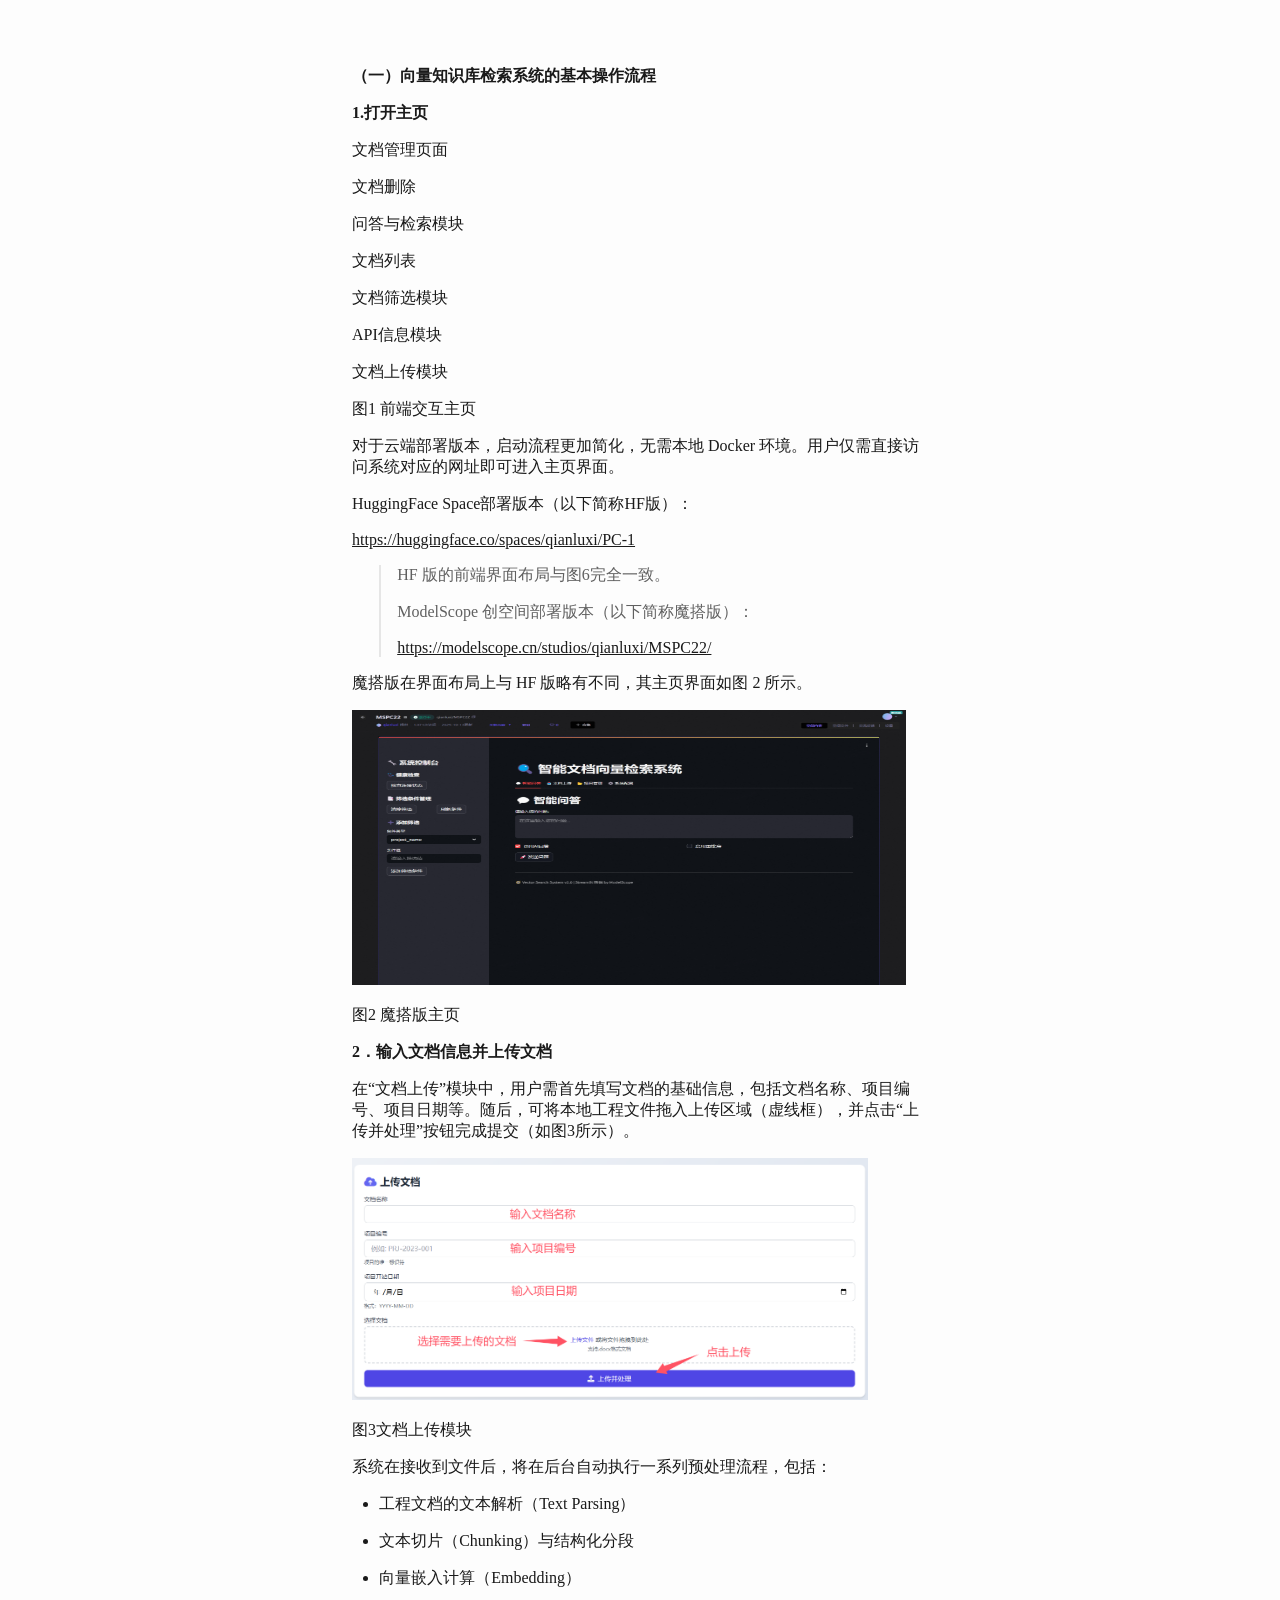
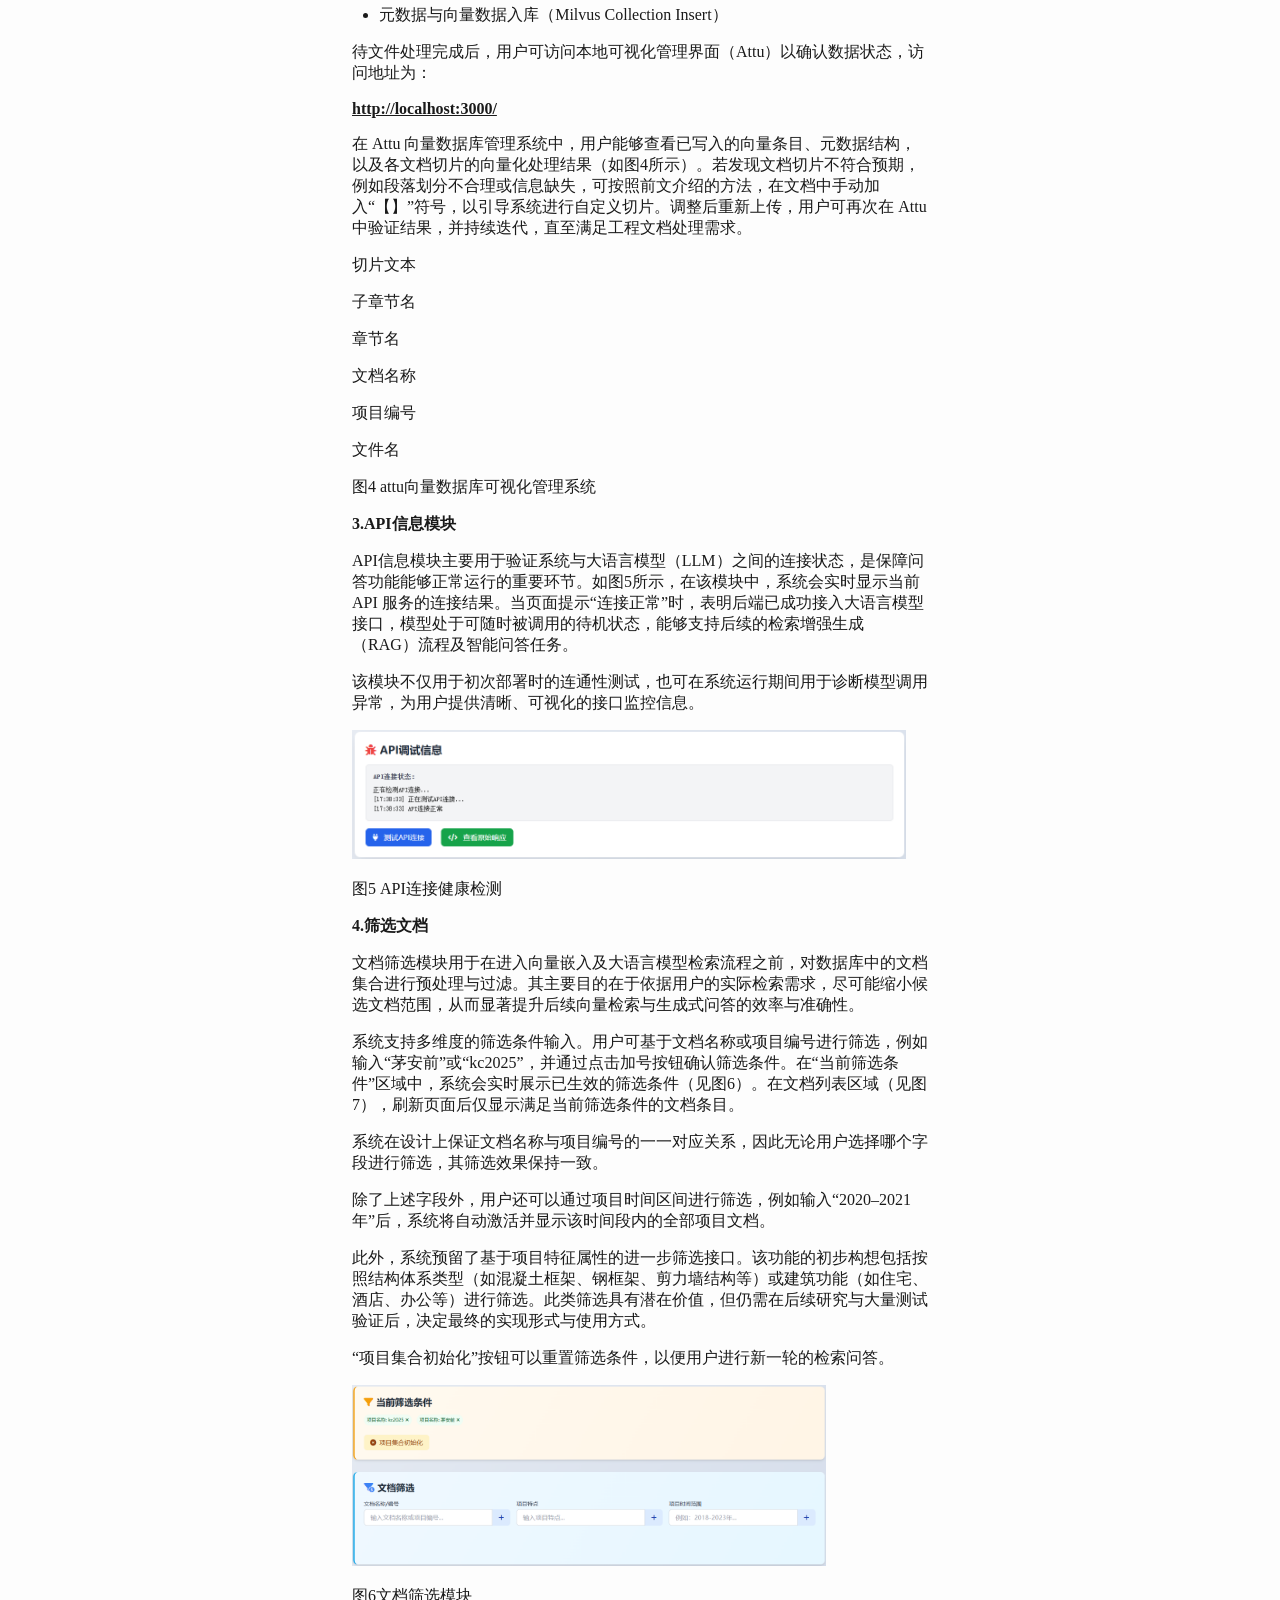
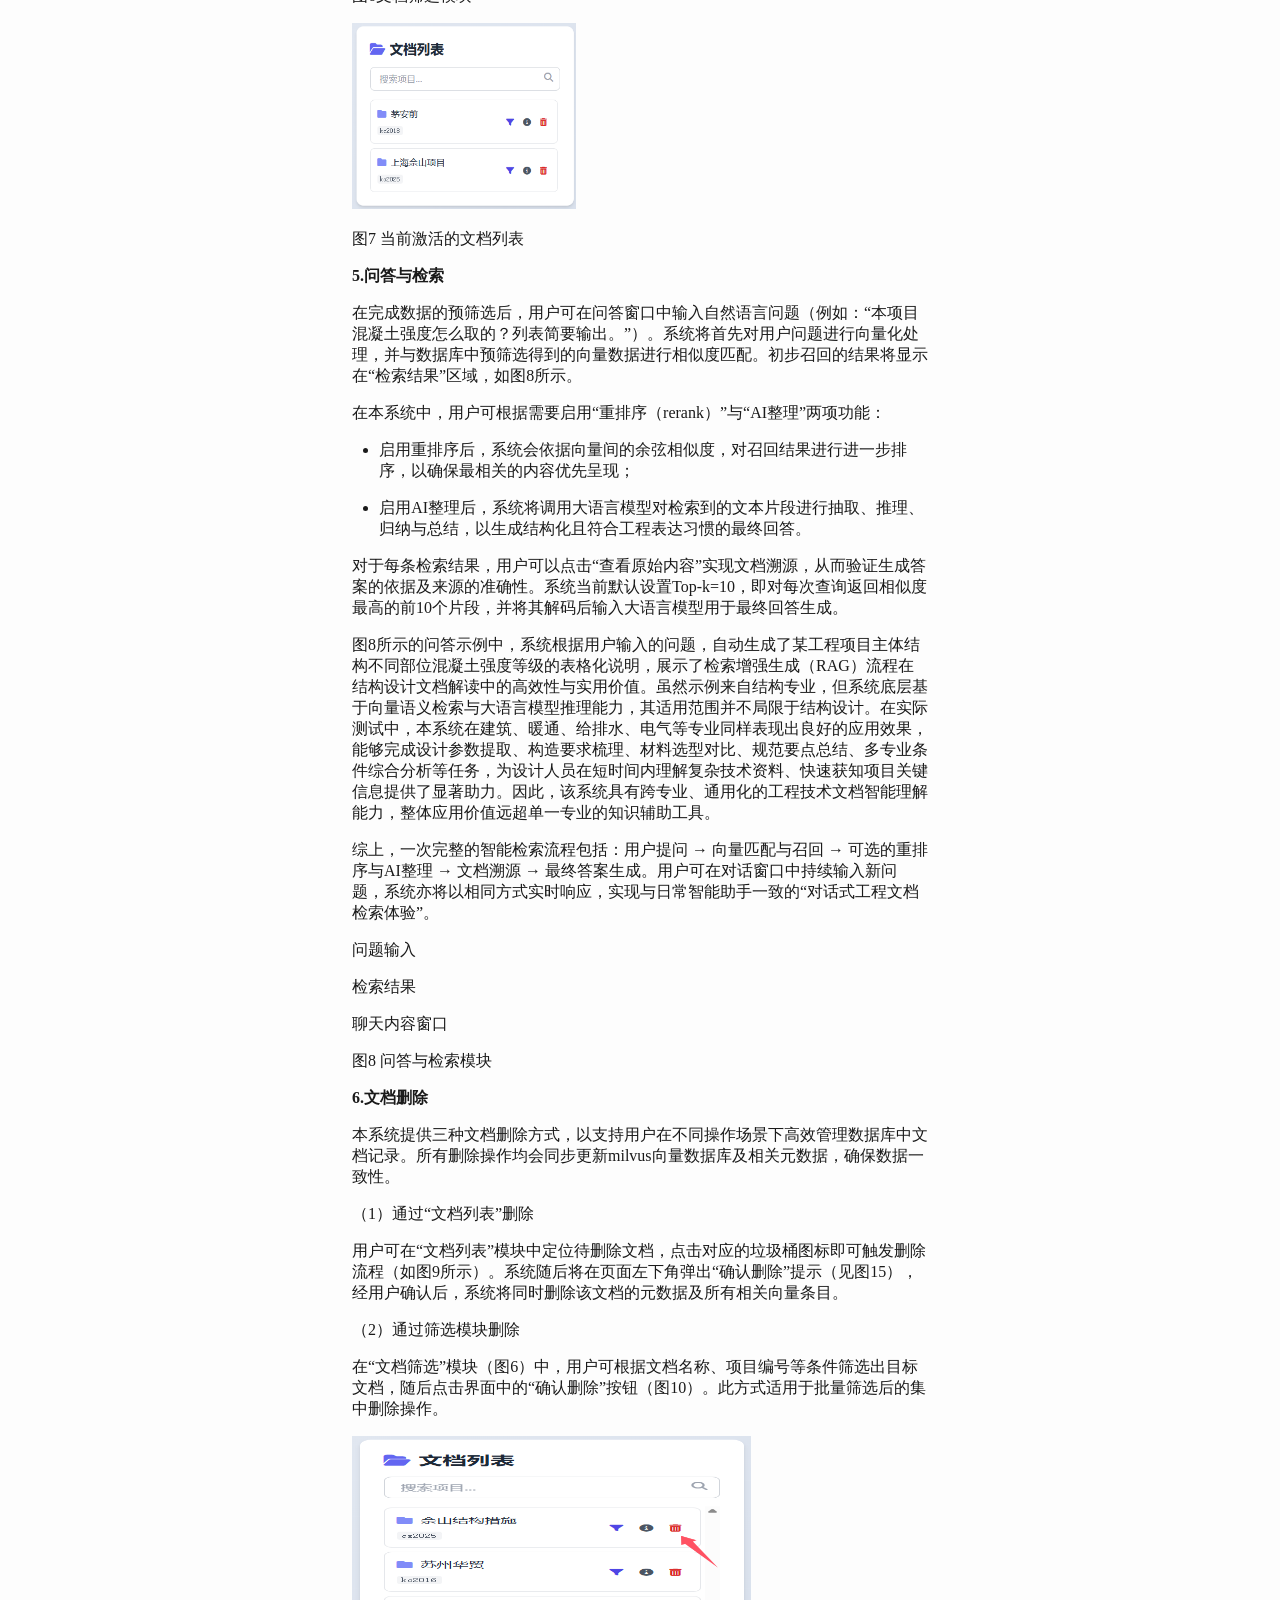
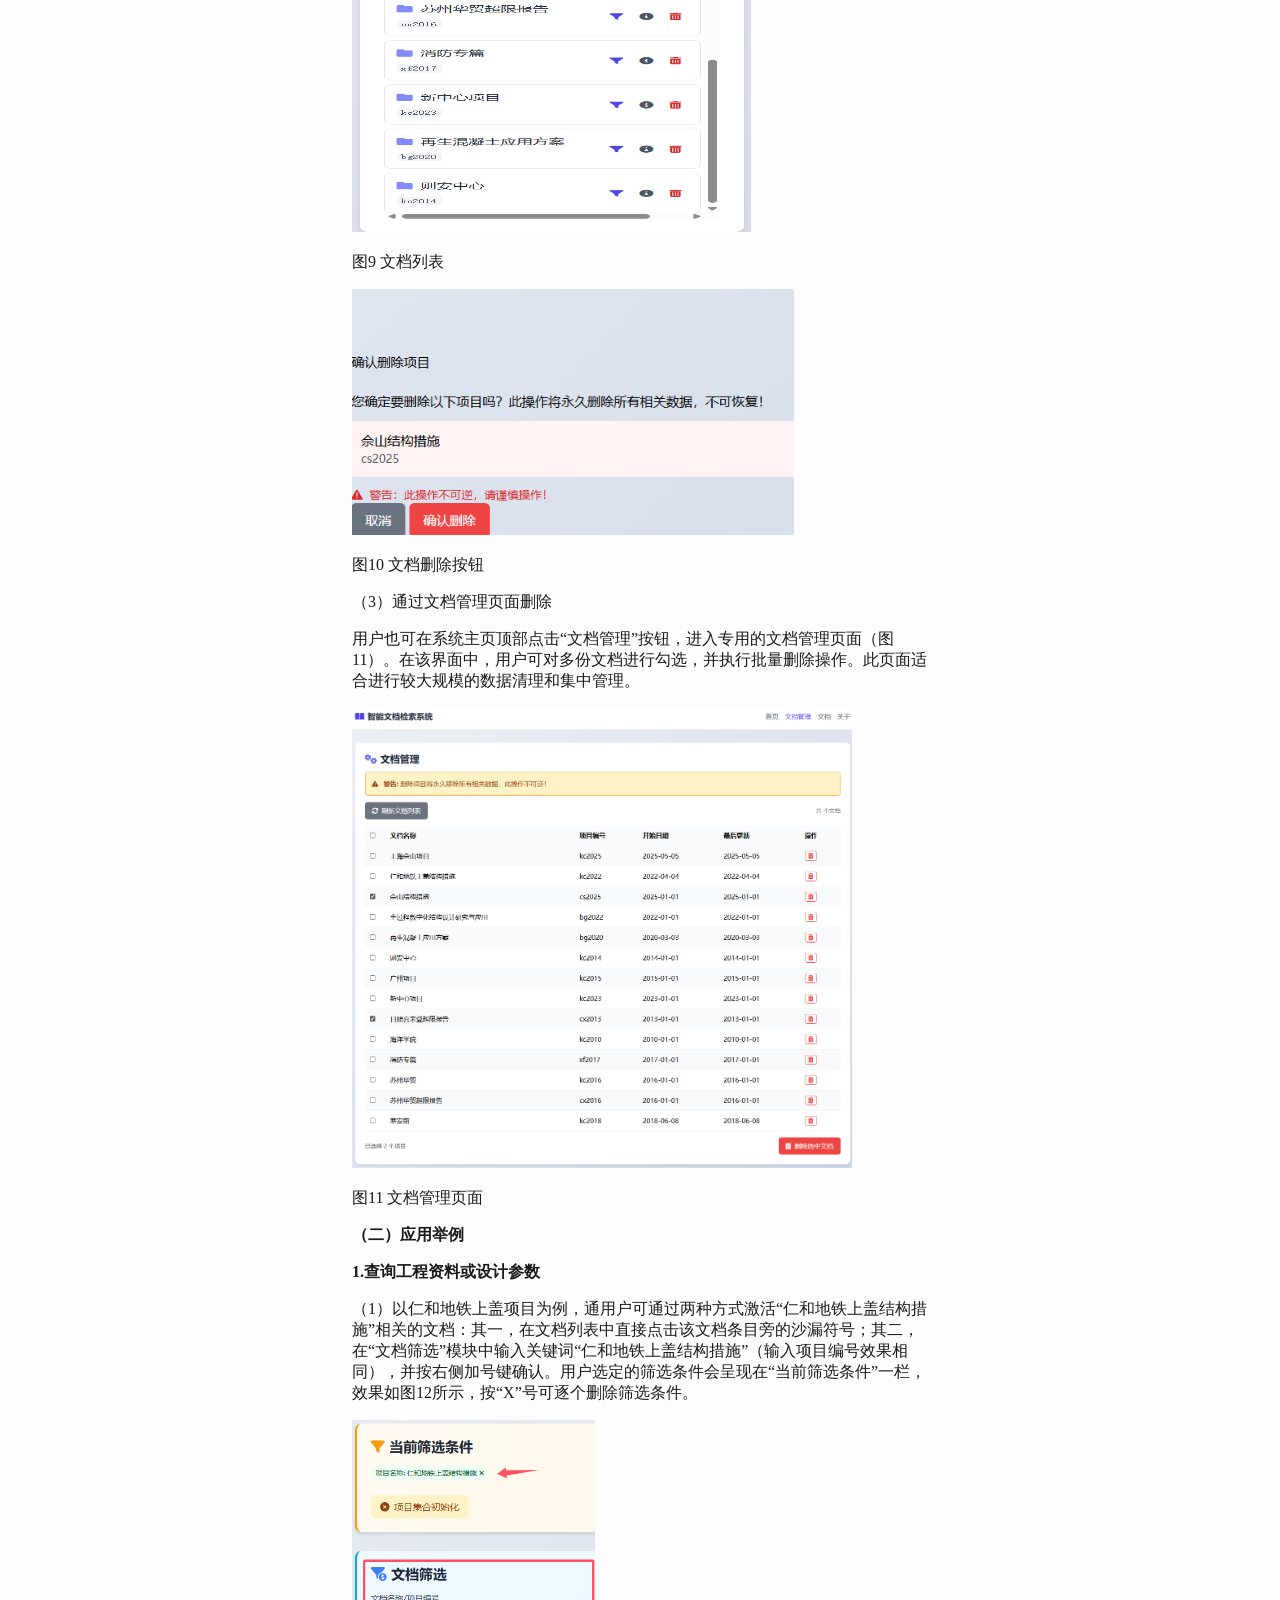
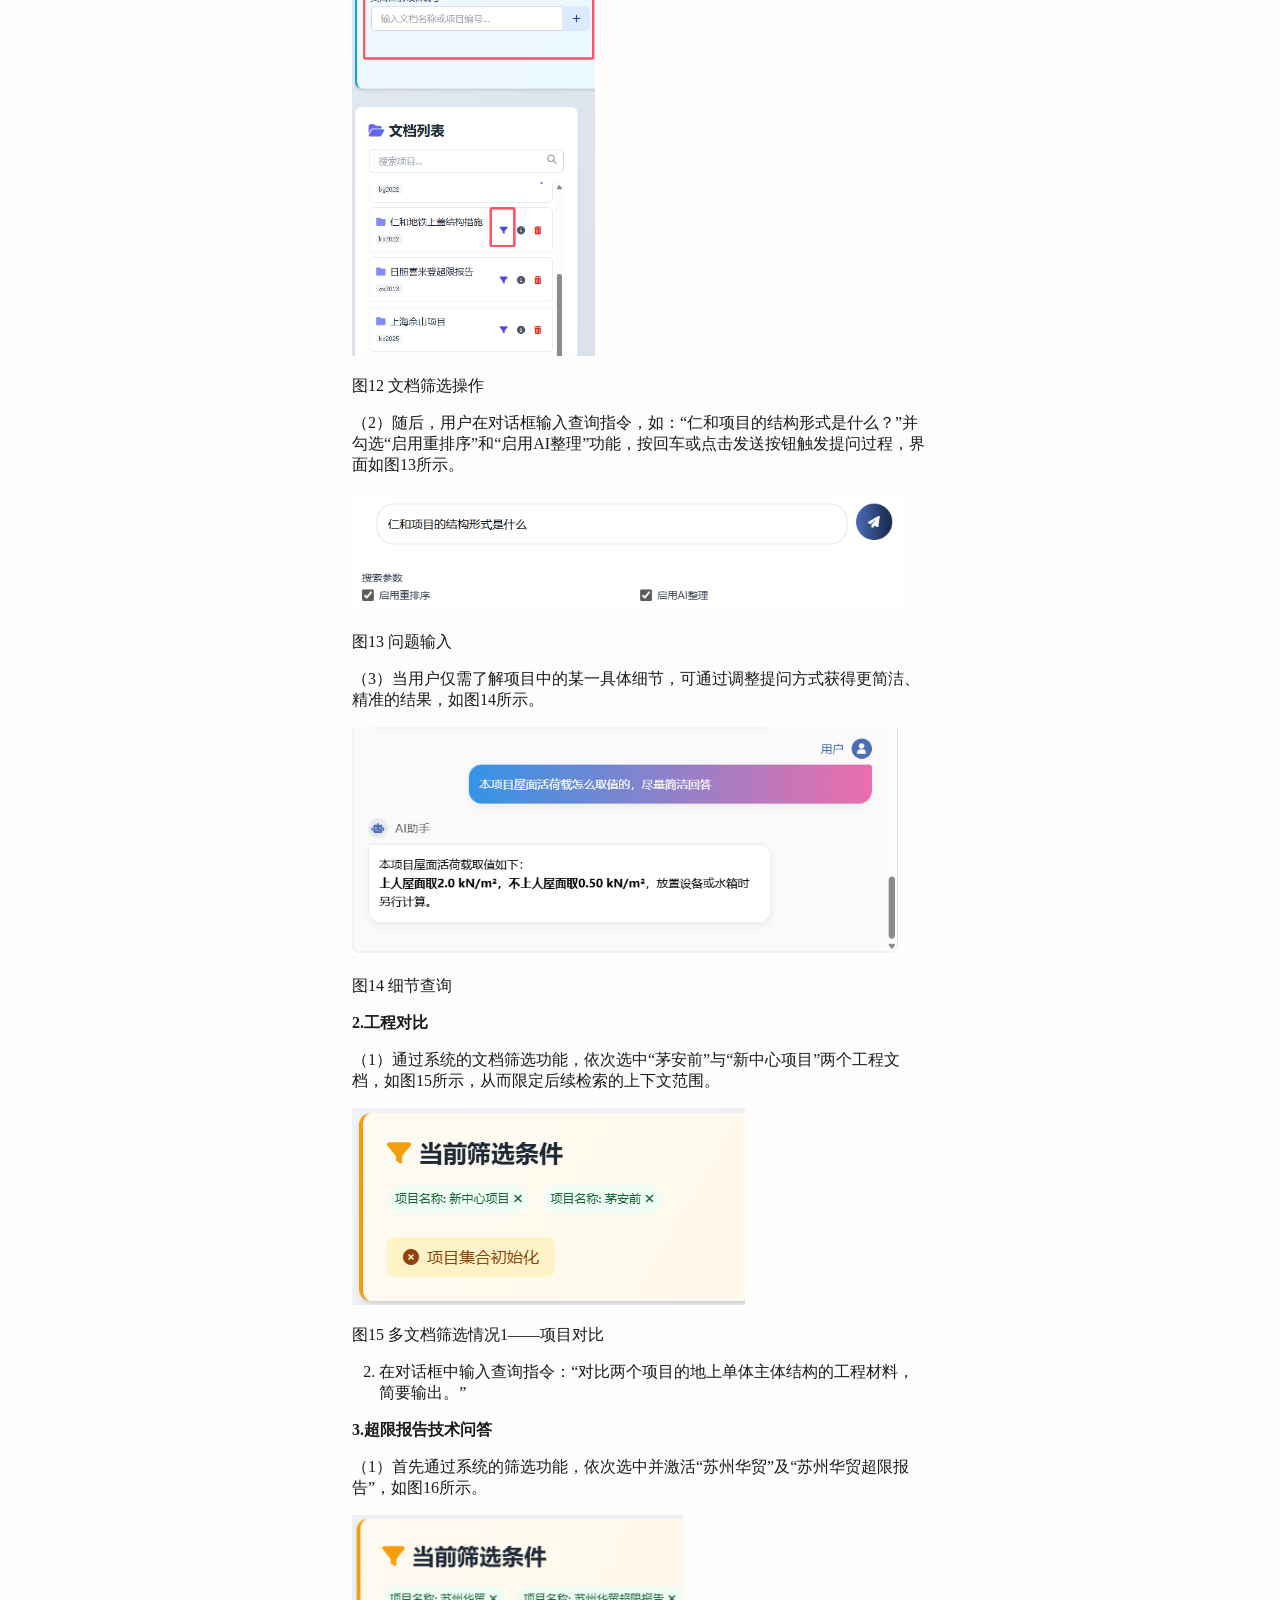
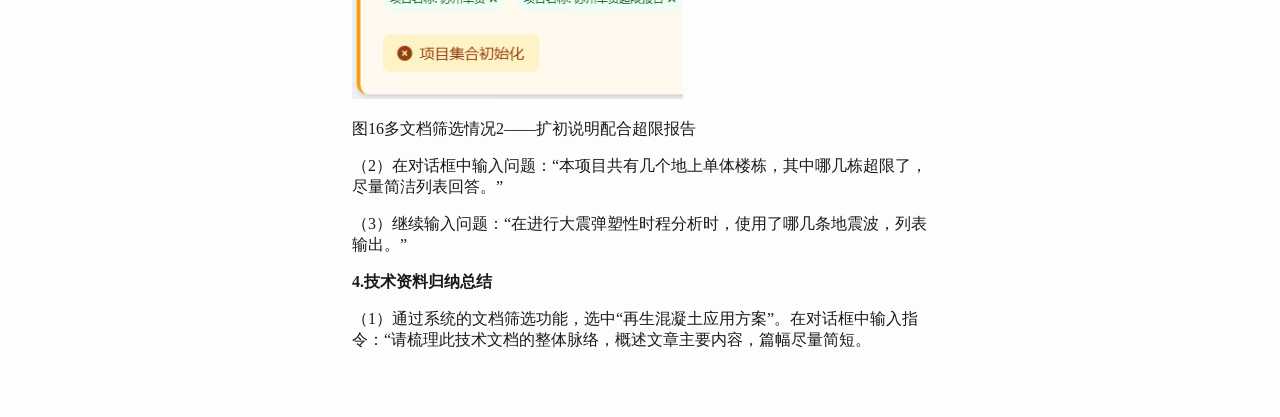
<file: static/usage/usage.html>
<!DOCTYPE html>
<html xmlns="http://www.w3.org/1999/xhtml" lang="" xml:lang="">
<head>
  <meta charset="utf-8" />
  <meta name="generator" content="pandoc" />
  <meta name="viewport" content="width=device-width, initial-scale=1.0, user-scalable=yes" />
  <title>使用说明</title>
  <style>
    /* Default styles provided by pandoc.
    ** See https://pandoc.org/MANUAL.html#variables-for-html for config info.
    */
    html {
      color: #1a1a1a;
      background-color: #fdfdfd;
    }
    body {
      margin: 0 auto;
      max-width: 36em;
      padding-left: 50px;
      padding-right: 50px;
      padding-top: 50px;
      padding-bottom: 50px;
      hyphens: auto;
      overflow-wrap: break-word;
      text-rendering: optimizeLegibility;
      font-kerning: normal;
    }
    @media (max-width: 600px) {
      body {
        font-size: 0.9em;
        padding: 12px;
      }
      h1 {
        font-size: 1.8em;
      }
    }
    @media print {
      html {
        background-color: white;
      }
      body {
        background-color: transparent;
        color: black;
        font-size: 12pt;
      }
      p, h2, h3 {
        orphans: 3;
        widows: 3;
      }
      h2, h3, h4 {
        page-break-after: avoid;
      }
    }
    p {
      margin: 1em 0;
    }
    a {
      color: #1a1a1a;
    }
    a:visited {
      color: #1a1a1a;
    }
    img {
      max-width: 100%;
    }
    svg {
      height: auto;
      max-width: 100%;
    }
    h1, h2, h3, h4, h5, h6 {
      margin-top: 1.4em;
    }
    h5, h6 {
      font-size: 1em;
      font-style: italic;
    }
    h6 {
      font-weight: normal;
    }
    ol, ul {
      padding-left: 1.7em;
      margin-top: 1em;
    }
    li > ol, li > ul {
      margin-top: 0;
    }
    blockquote {
      margin: 1em 0 1em 1.7em;
      padding-left: 1em;
      border-left: 2px solid #e6e6e6;
      color: #606060;
    }
    code {
      font-family: Menlo, Monaco, Consolas, 'Lucida Console', monospace;
      font-size: 85%;
      margin: 0;
      hyphens: manual;
    }
    pre {
      margin: 1em 0;
      overflow: auto;
    }
    pre code {
      padding: 0;
      overflow: visible;
      overflow-wrap: normal;
    }
    .sourceCode {
     background-color: transparent;
     overflow: visible;
    }
    hr {
      border: none;
      border-top: 1px solid #1a1a1a;
      height: 1px;
      margin: 1em 0;
    }
    table {
      margin: 1em 0;
      border-collapse: collapse;
      width: 100%;
      overflow-x: auto;
      display: block;
      font-variant-numeric: lining-nums tabular-nums;
    }
    table caption {
      margin-bottom: 0.75em;
    }
    tbody {
      margin-top: 0.5em;
      border-top: 1px solid #1a1a1a;
      border-bottom: 1px solid #1a1a1a;
    }
    th {
      border-top: 1px solid #1a1a1a;
      padding: 0.25em 0.5em 0.25em 0.5em;
    }
    td {
      padding: 0.125em 0.5em 0.25em 0.5em;
    }
    header {
      margin-bottom: 4em;
      text-align: center;
    }
    #TOC li {
      list-style: none;
    }
    #TOC ul {
      padding-left: 1.3em;
    }
    #TOC > ul {
      padding-left: 0;
    }
    #TOC a:not(:hover) {
      text-decoration: none;
    }
    code{white-space: pre-wrap;}
    span.smallcaps{font-variant: small-caps;}
    div.columns{display: flex; gap: min(4vw, 1.5em);}
    div.column{flex: auto; overflow-x: auto;}
    div.hanging-indent{margin-left: 1.5em; text-indent: -1.5em;}
    /* The extra [class] is a hack that increases specificity enough to
       override a similar rule in reveal.js */
    ul.task-list[class]{list-style: none;}
    ul.task-list li input[type="checkbox"] {
      font-size: inherit;
      width: 0.8em;
      margin: 0 0.8em 0.2em -1.6em;
      vertical-align: middle;
    }
    .display.math{display: block; text-align: center; margin: 0.5rem auto;}
  </style>
</head>
<body>
<p><strong>（一）向量知识库检索系统的基本操作流程</strong></p>
<p><strong>1.打开主页</strong></p>
<p>文档管理页面</p>
<p>文档删除</p>
<p>问答与检索模块</p>
<p>文档列表</p>
<p>文档筛选模块</p>
<p>API信息模块</p>
<p>文档上传模块</p>
<p>图1 前端交互主页</p>
<p>对于云端部署版本，启动流程更加简化，无需本地 Docker
环境。用户仅需直接访问系统对应的网址即可进入主页界面。</p>
<p>HuggingFace Space部署版本（以下简称HF版）：</p>
<p><a
href="https://huggingface.co/spaces/qianluxi/PC-1">https://huggingface.co/spaces/qianluxi/PC-1</a></p>
<blockquote>
<p>HF 版的前端界面布局与图6完全一致。</p>
<p>ModelScope 创空间部署版本（以下简称魔搭版）：</p>
<p><a
href="https://modelscope.cn/studios/qianluxi/MSPC22/">https://modelscope.cn/studios/qianluxi/MSPC22/</a></p>
</blockquote>
<p>魔搭版在界面布局上与 HF 版略有不同，其主页界面如图 2 所示。</p>
<p><img src="/static/usage/media/image2.png"
style="width:5.76806in;height:2.86806in" /></p>
<p>图2 魔搭版主页</p>
<p><strong>2．输入文档信息并上传文档</strong></p>
<p>在“文档上传”模块中，用户需首先填写文档的基础信息，包括文档名称、项目编号、项目日期等。随后，可将本地工程文件拖入上传区域（虚线框），并点击“上传并处理”按钮完成提交（如图3所示）。</p>
<p><img src="/static/usage/media/image3.png"
style="width:5.3785in;height:2.5183in" /></p>
<p>图3文档上传模块</p>
<p>系统在接收到文件后，将在后台自动执行一系列预处理流程，包括：</p>
<ul>
<li><p>工程文档的文本解析（Text Parsing）</p></li>
<li><p>文本切片（Chunking）与结构化分段</p></li>
<li><p>向量嵌入计算（Embedding）</p></li>
<li><p>元数据与向量数据入库（Milvus Collection Insert）</p></li>
</ul>
<p>待文件处理完成后，用户可访问本地可视化管理界面（Attu）以确认数据状态，访问地址为：</p>
<p><a
href="http://localhost:3000/"><strong>http://localhost:3000/</strong></a></p>
<p>在 Attu
向量数据库管理系统中，用户能够查看已写入的向量条目、元数据结构，以及各文档切片的向量化处理结果（如图4所示）。若发现文档切片不符合预期，例如段落划分不合理或信息缺失，可按照前文介绍的方法，在文档中手动加入“【】”符号，以引导系统进行自定义切片。调整后重新上传，用户可再次在
Attu 中验证结果，并持续迭代，直至满足工程文档处理需求。</p>
<p>切片文本</p>
<p>子章节名</p>
<p>章节名</p>
<p>文档名称</p>
<p>项目编号</p>
<p>文件名</p>
<p>图4 attu向量数据库可视化管理系统</p>
<p><strong>3.API信息模块</strong></p>
<p>API信息模块主要用于验证系统与大语言模型（LLM）之间的连接状态，是保障问答功能能够正常运行的重要环节。如图5所示，在该模块中，系统会实时显示当前
API
服务的连接结果。当页面提示“连接正常”时，表明后端已成功接入大语言模型接口，模型处于可随时被调用的待机状态，能够支持后续的检索增强生成（RAG）流程及智能问答任务。</p>
<p>该模块不仅用于初次部署时的连通性测试，也可在系统运行期间用于诊断模型调用异常，为用户提供清晰、可视化的接口监控信息。</p>
<p><img src="/static/usage/media/image5.png"
style="width:5.76806in;height:1.34583in" /></p>
<p>图5 API连接健康检测</p>
<p><strong>4.筛选文档</strong></p>
<p>文档筛选模块用于在进入向量嵌入及大语言模型检索流程之前，对数据库中的文档集合进行预处理与过滤。其主要目的在于依据用户的实际检索需求，尽可能缩小候选文档范围，从而显著提升后续向量检索与生成式问答的效率与准确性。</p>
<p>系统支持多维度的筛选条件输入。用户可基于文档名称或项目编号进行筛选，例如输入“茅安前”或“kc2025”，并通过点击加号按钮确认筛选条件。在“当前筛选条件”区域中，系统会实时展示已生效的筛选条件（见图6）。在文档列表区域（见图7），刷新页面后仅显示满足当前筛选条件的文档条目。</p>
<p>系统在设计上保证文档名称与项目编号的一一对应关系，因此无论用户选择哪个字段进行筛选，其筛选效果保持一致。</p>
<p>除了上述字段外，用户还可以通过项目时间区间进行筛选，例如输入“2020–2021年”后，系统将自动激活并显示该时间段内的全部项目文档。</p>
<p>此外，系统预留了基于项目特征属性的进一步筛选接口。该功能的初步构想包括按照结构体系类型（如混凝土框架、钢框架、剪力墙结构等）或建筑功能（如住宅、酒店、办公等）进行筛选。此类筛选具有潜在价值，但仍需在后续研究与大量测试验证后，决定最终的实现形式与使用方式。</p>
<p>“项目集合初始化”按钮可以重置筛选条件，以便用户进行新一轮的检索问答。</p>
<p><img src="/static/usage/media/image6.png"
style="width:4.93556in;height:1.88188in" /></p>
<p>图6文档筛选模块</p>
<p><img src="/static/usage/media/image7.png"
style="width:2.32921in;height:1.94101in" /></p>
<p>图7 当前激活的文档列表</p>
<p><strong>5.问答与检索</strong></p>
<p>在完成数据的预筛选后，用户可在问答窗口中输入自然语言问题（例如：“本项目混凝土强度怎么取的？列表简要输出。”）。系统将首先对用户问题进行向量化处理，并与数据库中预筛选得到的向量数据进行相似度匹配。初步召回的结果将显示在“检索结果”区域，如图8所示。</p>
<p>在本系统中，用户可根据需要启用“重排序（rerank）”与“AI整理”两项功能：</p>
<ul>
<li><p>启用重排序后，系统会依据向量间的余弦相似度，对召回结果进行进一步排序，以确保最相关的内容优先呈现；</p></li>
<li><p>启用AI整理后，系统将调用大语言模型对检索到的文本片段进行抽取、推理、归纳与总结，以生成结构化且符合工程表达习惯的最终回答。</p></li>
</ul>
<p>对于每条检索结果，用户可以点击“查看原始内容”实现文档溯源，从而验证生成答案的依据及来源的准确性。系统当前默认设置Top-k=10，即对每次查询返回相似度最高的前10个片段，并将其解码后输入大语言模型用于最终回答生成。</p>
<p>图8所示的问答示例中，系统根据用户输入的问题，自动生成了某工程项目主体结构不同部位混凝土强度等级的表格化说明，展示了检索增强生成（RAG）流程在结构设计文档解读中的高效性与实用价值。虽然示例来自结构专业，但系统底层基于向量语义检索与大语言模型推理能力，其适用范围并不局限于结构设计。在实际测试中，本系统在建筑、暖通、给排水、电气等专业同样表现出良好的应用效果，能够完成设计参数提取、构造要求梳理、材料选型对比、规范要点总结、多专业条件综合分析等任务，为设计人员在短时间内理解复杂技术资料、快速获知项目关键信息提供了显著助力。因此，该系统具有跨专业、通用化的工程技术文档智能理解能力，整体应用价值远超单一专业的知识辅助工具。</p>
<p>综上，一次完整的智能检索流程包括：用户提问 → 向量匹配与召回 →
可选的重排序与AI整理 → 文档溯源 →
最终答案生成。用户可在对话窗口中持续输入新问题，系统亦将以相同方式实时响应，实现与日常智能助手一致的“对话式工程文档检索体验”。</p>
<p>问题输入</p>
<p>检索结果</p>
<p>聊天内容窗口</p>
<p>图8 问答与检索模块</p>
<p><strong>6.文档删除</strong></p>
<p>本系统提供三种文档删除方式，以支持用户在不同操作场景下高效管理数据库中文档记录。所有删除操作均会同步更新milvus向量数据库及相关元数据，确保数据一致性。</p>
<p>（1）通过“文档列表”删除</p>
<p>用户可在“文档列表”模块中定位待删除文档，点击对应的垃圾桶图标即可触发删除流程（如图9所示）。系统随后将在页面左下角弹出“确认删除”提示（见图15），经用户确认后，系统将同时删除该文档的元数据及所有相关向量条目。</p>
<p>（2）通过筛选模块删除</p>
<p>在“文档筛选”模块（图6）中，用户可根据文档名称、项目编号等条件筛选出目标文档，随后点击界面中的“确认删除”按钮（图10）。此方式适用于批量筛选后的集中删除操作。</p>
<p><img src="/static/usage/media/image9.png"
style="width:4.15625in;height:4.12389in" /></p>
<p>图9 文档列表</p>
<p><img src="/static/usage/media/image10.png"
style="width:4.6011in;height:2.56091in" /></p>
<p>图10 文档删除按钮</p>
<p>（3）通过文档管理页面删除</p>
<p>用户也可在系统主页顶部点击“文档管理”按钮，进入专用的文档管理页面（图11）。在该界面中，用户可对多份文档进行勾选，并执行批量删除操作。此页面适合进行较大规模的数据清理和集中管理。</p>
<p><img src="/static/usage/media/image11.png"
style="width:5.21333in;height:4.7928in" /></p>
<p>图11 文档管理页面</p>
<p><strong>（二）应用举例</strong></p>
<p><strong>1.查询工程资料或设计参数</strong></p>
<p>（1）以仁和地铁上盖项目为例，通用户可通过两种方式激活“仁和地铁上盖结构措施”相关的文档：其一，在文档列表中直接点击该文档条目旁的沙漏符号；其二，在“文档筛选”模块中输入关键词“仁和地铁上盖结构措施”（输入项目编号效果相同），并按右侧加号键确认。用户选定的筛选条件会呈现在“当前筛选条件”一栏，效果如图12所示，按“X”号可逐个删除筛选条件。</p>
<p><img src="/static/usage/media/image12.png"
style="width:2.52733in;height:5.58545in" /></p>
<p>图12 文档筛选操作</p>
<p>（2）随后，用户在对话框输入查询指令，如：“仁和项目的结构形式是什么？”并勾选“启用重排序”和“启用AI整理”功能，按回车或点击发送按钮触发提问过程，界面如图13所示。</p>
<p><img src="/static/usage/media/image13.png"
style="width:5.76806in;height:1.24375in" /></p>
<p>图13 问题输入</p>
<p>（3）当用户仅需了解项目中的某一具体细节，可通过调整提问方式获得更简洁、精准的结果，如图14所示。</p>
<p><img src="/static/usage/media/image14.png"
style="width:5.76806in;height:2.39306in" /></p>
<p>图14 细节查询</p>
<p><strong>2.工程对比</strong></p>
<p>（1）通过系统的文档筛选功能，依次选中“茅安前”与“新中心项目”两个工程文档，如图15所示，从而限定后续检索的上下文范围。</p>
<p><img src="/static/usage/media/image15.png"
style="width:4.09375in;height:2.05208in" /></p>
<p>图15 多文档筛选情况1——项目对比</p>
<ol start="2" type="1">
<li><p>在对话框中输入查询指令：“对比两个项目的地上单体主体结构的工程材料，简要输出。”</p></li>
</ol>
<p><strong>3.超限报告技术问答</strong></p>
<p>（1）首先通过系统的筛选功能，依次选中并激活“苏州华贸”及“苏州华贸超限报告”，如图16所示。</p>
<p><img src="/static/usage/media/image16.png"
style="width:3.45211in;height:1.91568in" /></p>
<p>图16多文档筛选情况2——扩初说明配合超限报告</p>
<p>（2）在对话框中输入问题：“本项目共有几个地上单体楼栋，其中哪几栋超限了，尽量简洁列表回答。”</p>
<p>（3）继续输入问题：“在进行大震弹塑性时程分析时，使用了哪几条地震波，列表输出。”</p>
<p><strong>4.技术资料归纳总结</strong></p>
<p>（1）通过系统的文档筛选功能，选中“再生混凝土应用方案”。在对话框中输入指令：“请梳理此技术文档的整体脉络，概述文章主要内容，篇幅尽量简短。</p>
</body>
</html>
</file>
